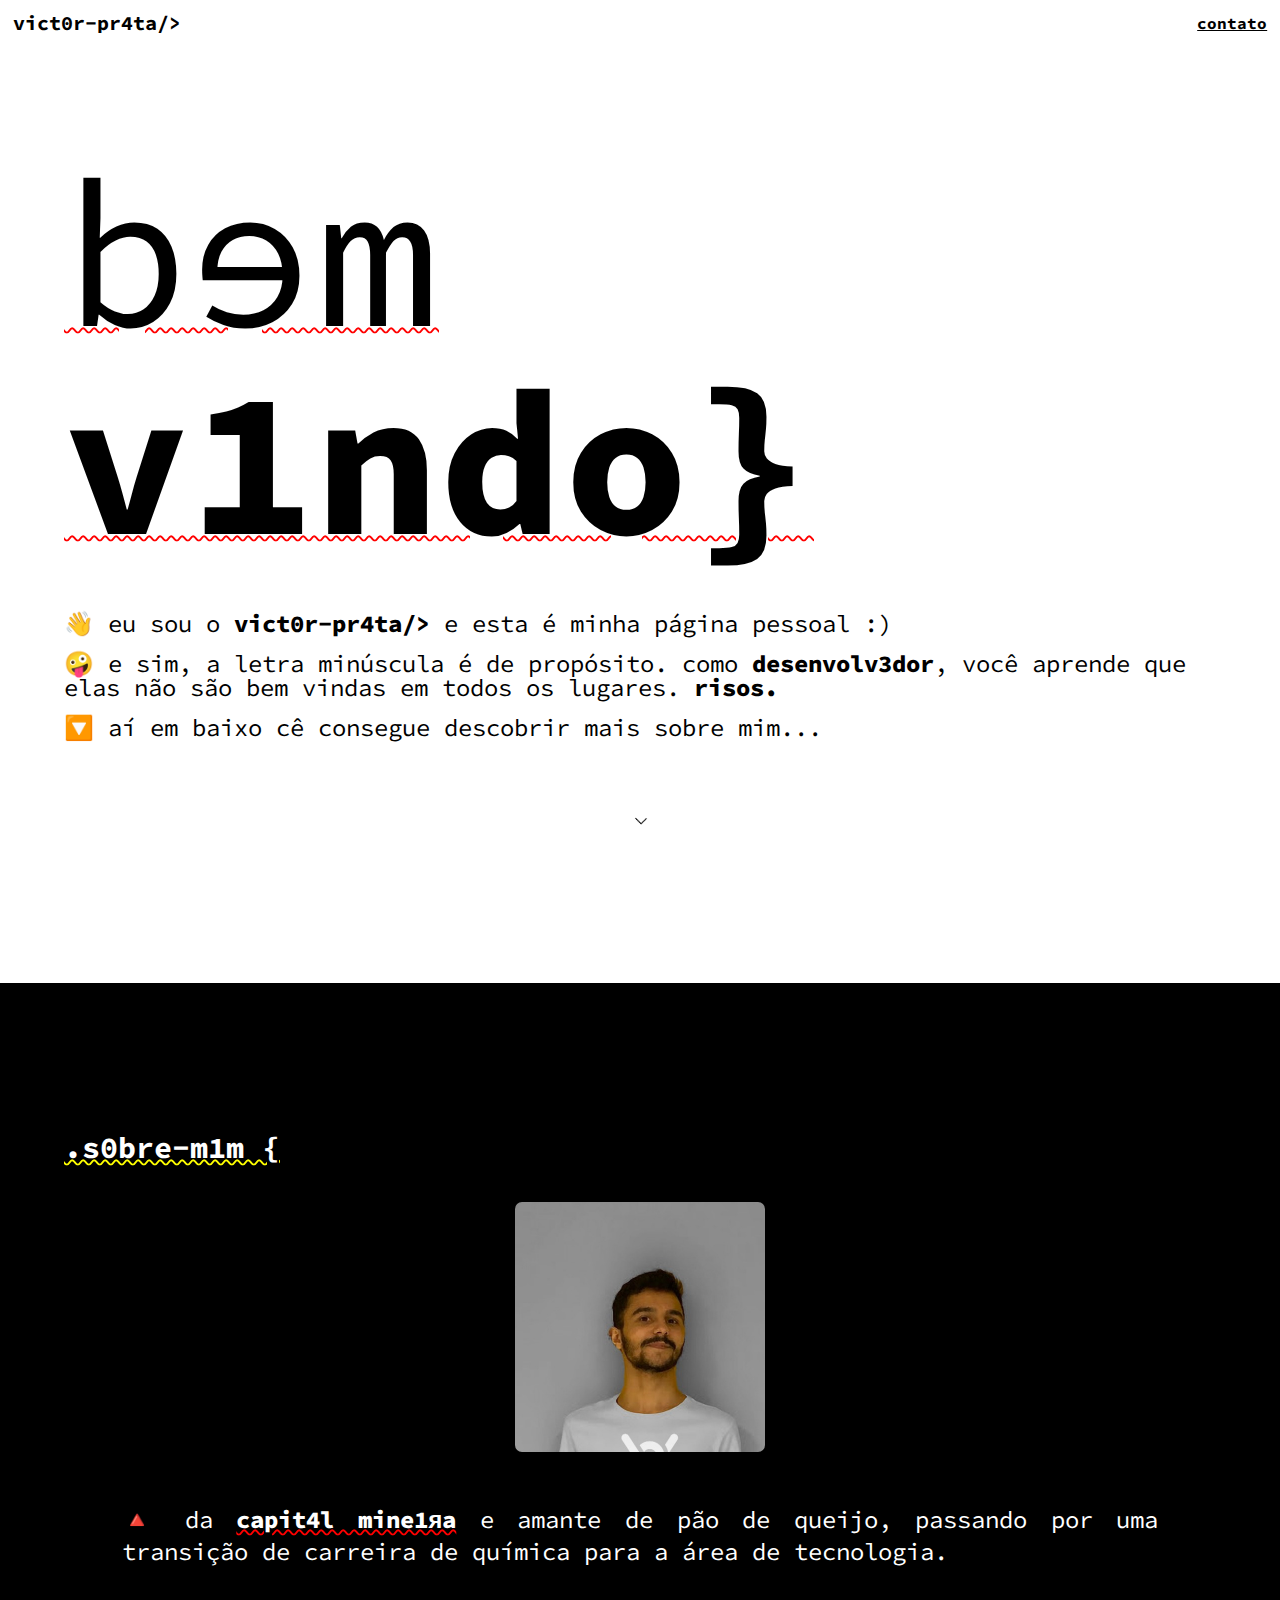
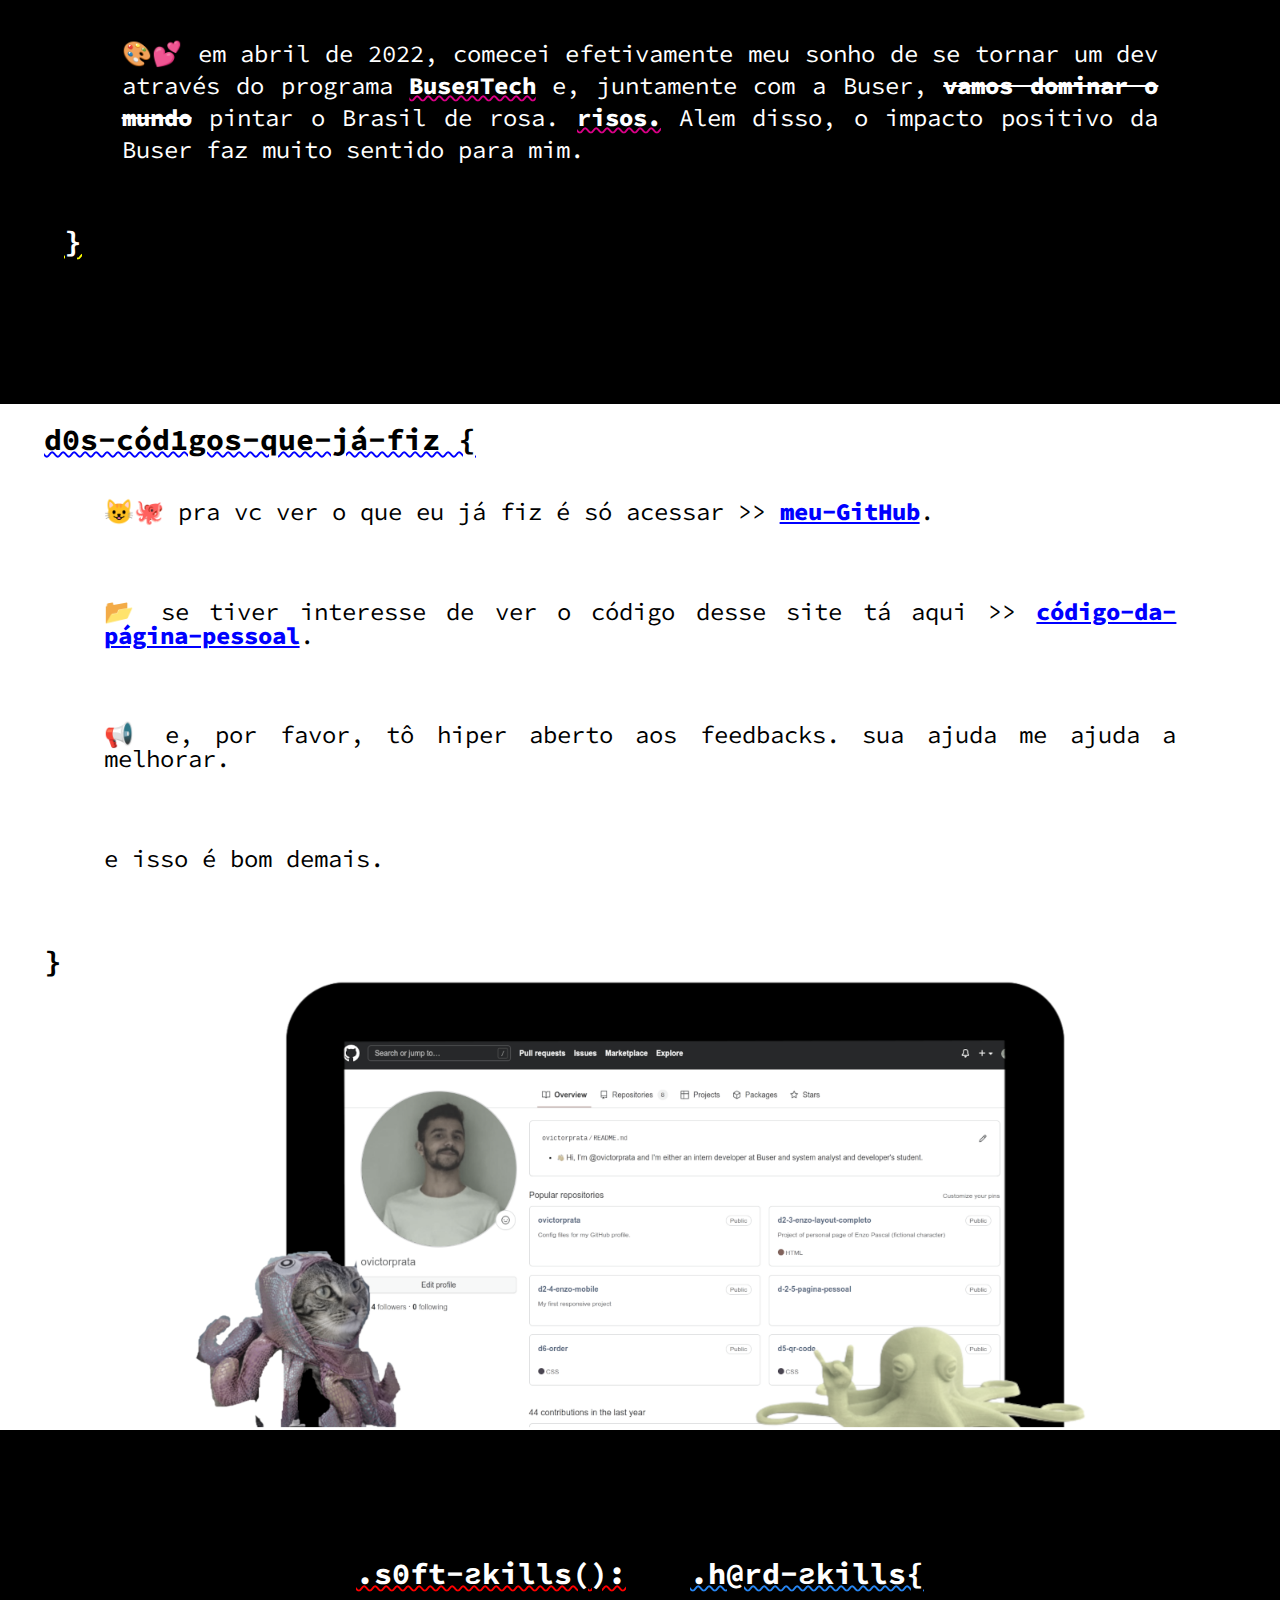
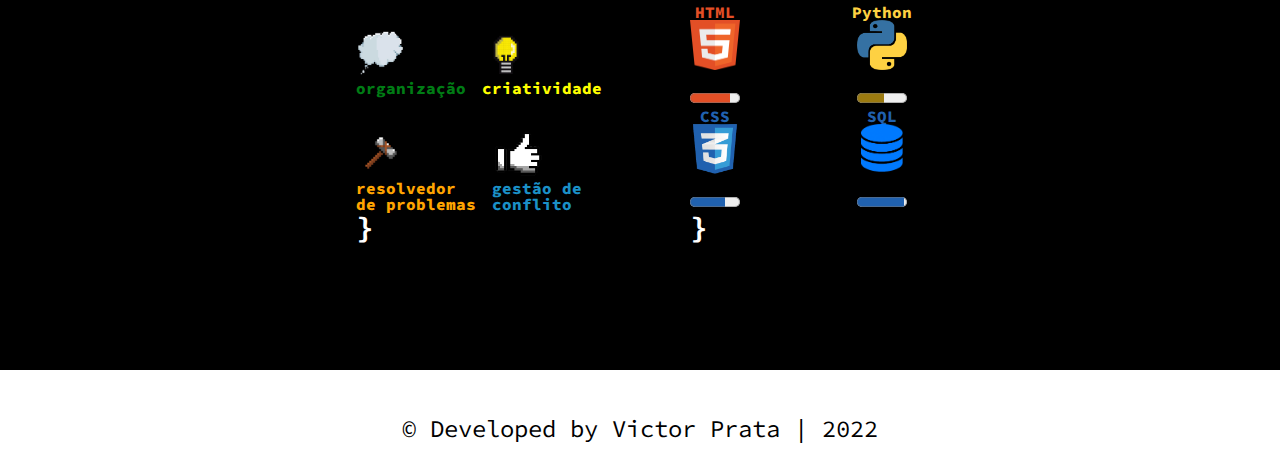
<file: index.html>
<!DOCTYPE html>
<html lang="en">
  <head>
    <meta charset="UTF-8" />
    <meta http-equiv="X-UA-Compatible" content="IE=edge" />
    <meta name="viewport" content="width=device-width, initial-scale=1.0" />
    <link rel="stylesheet" href="./css/reset.css" />
    <link rel="stylesheet" href="./css/style.css" />
    <link rel="preconnect" href="https://fonts.googleapis.com" />
    <link rel="preconnect" href="https://fonts.gstatic.com" crossorigin />
    <link
      href="https://fonts.googleapis.com/css2?family=Cookie&family=Roboto:wght@100;300;400;500;700;900&family=Rubik+Mono+One&display=swap"
      rel="stylesheet"
    />
    <link
    class="fonte--grande"
    rel="stylesheet"
    href="https://pro.fontawesome.com/releases/v5.10.0/css/all.css"
    integrity="sha384-AYmEC3Yw5cVb3ZcuHtOA93w35dYTsvhLPVnYs9eStHfGJvOvKxVfELGroGkvsg+p"
    crossorigin="anonymous"
  />
    <link rel="preconnect" href="https://fonts.googleapis.com" />
    <link rel="preconnect" href="https://fonts.gstatic.com" crossorigin />
    <link
      href="https://fonts.googleapis.com/css2?family=Cookie&family=Roboto:wght@100;300;400;500;700;900&family=Rubik+Mono+One&family=Source+Code+Pro:wght@200;300;400;500;600;700;800;900&display=swap"
      rel="stylesheet"
    />
    <title><Victor Prata/></title>
  </head>
  <body>
    <div class="cover-page">
      <nav>
        <h1 class="my-name">vict0r-pr4ta&#47;&#62;</h1>
        <div>
          <a href="#contato" id="menu">contato</a>
          <!-- <img src="./img/menu-icon.png" /> -->
        </div>
      </nav>
    </div>

    <!-- INDEX  -->
    <div class="index" id=" ">
      <div class="index__header">
        <p>bɘm</p>
        <p class="second-line">v1ndo}</p>
      </div>
      <div class="index-content">
        <p>
          👋 eu sou o <strong>vict0r-pr4ta/></strong> e esta é minha página
          pessoal :)
        </p>
        <p>
          🤪 e sim, a letra minúscula é de propósito. como
          <strong> desenvolv3dor</strong>, você aprende que elas não são bem
          vindas em todos os lugares.
          <strong>risos.</strong>
        </p>

        <p>🔽 aí em baixo cê consegue descobrir mais sobre mim...</p>
      </div>
      <div class="index__go-down">
        <a href="#my-present"><img src="./img/arrow-go-down.gif" /></a>
      </div>
    </div>

    <!-- MY PRESENTATION -->
    <div class="my-presentation" id="my-present">
      <div class="my-presentation__content">
        <h2>.s0bre-m1m {</h2>

          <div class="my-presentation__img">
            <div class="window-style">
              <img src="./img/perfil-preto.jpeg" class="presentation-img" />
            </div>
          </div>
        <p>
          🔺 da <strong class="presentation-strong">capit4l mine1ᴙa</strong> e amante de pão de queijo, passando por uma transição de carreira de química para a área de tecnologia. 
          <!-- Acredito muito que as pessoas não devem gastar suas vidas executando tarefas mecânicas e desnecessárias, por isso me vejo trabalhando com 
            as novas possibilidades do mundo digital para melhorar a qualidade de nossas vidas. -->
        </p>
       
        <p>
          🎨💕 em abril de 2022, comecei efetivamente meu sonho de se tornar um dev
          através do programa <strong class="presentation-buser">BuseᴙTech</strong> e, juntamente com a Buser, <strong class="line-through">vamos dominar o mundo</strong> pintar o Brasil
          de rosa. <strong class="presentation-buser">risos.</strong> Alem disso, o impacto positivo da Buser faz muito sentido para mim. 
        </p>

       

        <h2>}</h2>
      </div>

      <!-- MY-PRESENTATION__CONTENT END -->
    </div>

    <!-- MY PRESENTATION END -->

    <!-- PORTFOLIO -->
    <div class="portfolio">
      <div class="portfolio__content">
        <h2 class="title-dark portifolio__title">d0s-cód1gos-que-já-fiz {</h2>
        <p>😺🐙 pra vc ver o que eu já fiz é só acessar >> <a href="https://github.com/ovictorprata">meu-GitHub</a>.</p>
        <p>
          📂 se tiver interesse de ver o código desse site tá aqui >> <a href="https://github.com/ovictorprata/d9-pagina-pessoal">código-da-página-pessoal</a>.
        </p>
        <p>
          📢 e, por favor, tô hiper aberto aos feedbacks. sua ajuda me ajuda a melhorar. </p><p>e isso é bom demais.
        </p>
        <h2>}</h2> 
      </div>
      <div class="portfolio__img">
        <img src="./img/github-personal-page.png" class="git-hub" />
      </div>
      <!-- PORTFOLIO END -->
    </div>

    <!-- SKILLS -->
    <div class="my-presentation skill">
      <div class="my-presentation__content ">
        <div>
          <h2 class="skill-title">.s0ft-ƨkills():</h2>
        </div>

        <div>


            <div class="soft-skill">
              <div class="soft-skill__box">

                <div class="soft-skill-box">
                  <img src="./img/organization.png">
                  <h4 class="box3">organização</h4>
                </div>
      
                <div class="soft-skill-box">
                  <img src="./img/light-bulb.png">
                  <h4 class="box1">criatividade</h4>
                </div>
              </div>
              <!-- BOX 1 -->
              <div class="soft-skill__box">
                  <div class="soft-skill-box">
                    <img src="./img/hammer.png">
                    <h4 class="box2">resolvedor </h4><h4 class="box2">de problemas</h4>
                  </div>
        
                  <div class="soft-skill-box">
                    <img src="./img/ok.png">
                    <h4 class="box4">gestão de </h4><h4 class="box4">conflito</h4>
                  </div>
              </div>
              <!-- BOX 2 -->
            </div>
    
            <div>
          <h2>}</h2>
        </div>
      </div>
      
      <!-- MY-PRESENTATION__CONTENT END -->
    </div>

    <div class="hard-skill__content ">
      <div>
        <h2 class="hard-skill-title">.h@rd-ƨkills{</h2>
      </div>

      <div>


          <div class="hard-skill">
           <div class="hard-skill__box1">

            <div class="hard-skill-box">
              <div>
                <h4 class="box1">HTML</h4>
                <img src="./img/html-logo.png">
              </div>
              <div>
                <progress max="100" value="80" class="box1"></progress>
             </div>
            </div>
  
            <div class="hard-skill-box">
              <div>
                <h4 class="box2">CSS</h4>
                <img src="./img/css-logo.png">
              </div>
              <div>
                <progress max="100" value="70" class="box2"></progress>
             </div>

            </div>
          </div>
          <!-- BOX 1 -->
          <div class="hard-skill__box2">
              <div class="hard-skill-box">
                <div>
                  <h4 class="box3">Python </h4>
                  <img src="./img/python-logo.png">
                </div>
                <div>
                  <progress max="100" value="55" class="box3"></progress>
                </div>
                
              </div>
    
              <div class="hard-skill-box">
                <div>
                  <h4 class="box4">SQL</h4>
                  <img src="./img/sql-logo.png">
                </div>
                <div class="box4">
                  <progress max="100" value="95" class="box4"></progress>  
                </div>
              </div>
          </div>
          <!-- BOX 2 -->
        </div>
  
          <div>
        <h2>}</h2>
      </div>
    </div>
    
    <!-- MY-PRESENTATION__CONTENT END -->
  </div>
    <!-- MY-PRESENTATION__SKILL END -->
  </div>
</div>

    <footer id="contato">
      <div class="social-media">
        
        <div class="social-media__icon"><a href="https://slack.com/app_redirect?channel=U03A0D9FYCW"><i class="fab fa-slack"></a></i></div>
        <div class="social-media__icon"><a href="https://api.whatsapp.com/send?phone=5531992544362"><i class="fab fa-whatsapp"></a></i></div>
        <div class="social-media__icon"><a href="https://www.linkedin.com/in/victor-prata-/"><i class="fab fa-linkedin"></a></i></div>
        <div class="social-media__icon"><a href="https://github.com/ovictorprata"><i class="fab fa-github"></a></i></div>
      </div>

      <div>
        <p>© Developed by Victor Prata | 2022</p>
      </div>
    </footer>

    <div class="btn-home">
      <a href="#inicio"><i class="fas fa-angle-up"></i></a>
    </div>
     </body>
</html>
</file>
<file: css/style.css>
* {
  scroll-behavior: smooth;
}
body {
  font-family: "Source Code Pro", monospace;
}

/*MENU START*/

.btn-inicio {
  width: 45px;
  background-color: #878787;
  height: 45px;
  border-radius: 50%;
  font-size: 2.8rem;
  text-align: center;
  position: fixed;
  bottom: 30px;
  right: 30px;
  z-index: 1;
  opacity: 0.5;
}

.btn-home:hover {
  opacity: 0.9;
}

@media (max-width: 430px) {
  .btn-home {
    opacity: 0;
  }
}
nav {
  display: flex;
  align-items: center;
  justify-content: space-between;
  flex-direction: row;
  color: rgb(0, 0, 0);
  padding: 1vw;
  font-weight: 700;
  position: fixed;
  background-color: white;
  min-width: 98vw;
}
nav img {
  width: 15px;
}

nav #menu {
  text-decoration: underline;
  color: black;
}

/*MY NAME MENU TYPING STYLE*/
nav .my-name {
  white-space: nowrap;
  overflow: hidden;
  animation: typewriter 1.5s steps(40), blink 200ms steps(40);
  border-right: 10px solid white;
}
@keyframes typewriter {
  from {
    width: 0%;
  }
  to {
    width: 25%;
  }
}
@keyframes blink {
  from {
    border-color: white;
  }
  to {
    border-color: transparent;
  }
}

/*MY NAME MENU END*/

a {
  text-decoration: none;
  color: white;
}

h1 {
  font-size: 20px;
  width: auto;
  font-weight: 700;
}

h2 {
  font-size: 30px;
  width: auto;
  font-weight: 700;
}
/*MENU END*/

/*INDEX START*/
.index {
  min-height: 95vh;
  padding: 5%;
  display: flex;
  flex-direction: column;
  justify-content: center;
  gap: 3rem;
}

.index__header p {
  font-size: 4rem;
  text-decoration: underline wavy red 2px;
}

@media (min-width: 800px) {
  .index__header p {
    font-size: 7rem;
  }
}

@media (min-width: 1024px) {
  .index__header p {
    font-size: 13rem;
  }
}

@media (min-width: 767px) {
  * p {
    font-size: 1.5rem;
  }
}

.index__header > .second-line {
  font-weight: 800;
}

.index-content strong {
  font-weight: 800;
}

.index-content > p {
  margin-bottom: 1rem;
}

.index__go-down {
  text-align: center;
  margin-bottom: 0;
}
.index__go-down img {
  width: 30px;
}
/*INDEX END*/

/*PRESENTATION START*/

.my-presentation {
  background-color: black;
  color: white;
  min-height: 85vh;
  display: flex;
  align-items: center;
  justify-content: center;
  flex-wrap: wrap;
  padding: 10% 5% 10% 5%;
  gap: 4rem;
}

@media (min-width: 1440px) {
  .my-presentation {
    gap: 20rem;
  }
}

.my-presentation__content {
  text-align: justify;
  display: flex;
  flex-direction: column;
  gap: 2.5rem;
}
.my-presentation__content > p {
  padding-top: 10px;
  padding-left: 5%;
  padding-right: 5%;
  line-height: 15px;
  margin-bottom: 20px;
}

@media (min-width: 767px) {
  .my-presentation__content > p {
    line-height: 2rem;
  }
}

.my-presentation__content > h2 {
  text-decoration: underline wavy yellow 2px;
}

.my-presentation__content strong {
  font-weight: 800;
  color: #5e17eb;
}

.my-presentation__img {
  text-align: center;
}

.my-presentation__img img {
  border-radius: 7px;
  width: 250px;
}

.my-presentation .presentation-strong {
  text-decoration: underline wavy red 2px;
  color: white;
}

.my-presentation .presentation-buser {
  text-decoration: underline wavy #da0086 2px;
  color: white;
}

.my-presentation .my-presentation__go-down {
  width: 30px;
  text-align: left;
}

.my-presentation h4 {
  font-weight: 800;
  color: aqua;
  font-size: 1rem;
}
.my-presentation .line-through {
  text-decoration: line-through;
  color: white !important;
}

/*PRESENTATION END*/

/*PORTFOLIO*/
.portfolio {
  padding: 20px 20px 0px 20px;
  display: flex;
  justify-content: center;
  align-items: center;
  flex-direction: column;
  text-align: justify;
}

.portfolio__content {
  display: flex;
  gap: 1rem;
  flex-direction: column;
  min-width: 90vw;
}

.portfolio .portfolio__img {
  text-align: center;
  bottom: 0;
  filter: grayscale(0.8);
  transition: transform 0.2s;
}

.portfolio .portfolio__img:hover {
  filter: none;
  transform: scale(1.5);
}

.portfolio img {
  width: 80%;
  bottom: 0;
}

.portfolio a {
  color: blue;
  font-weight: 800;
  text-decoration: underline;
}

.portfolio .portifolio__title {
  text-decoration: underline wavy blue 2px;
  margin-bottom: 30px;
}

.portfolio__content p {
  padding: 0% 5% 5% 5%;
}

/*PORTFOLIO END*/

/*SKILLS START*/

@media (min-width: 767px) {
  .skill {
    min-height: auto;
  }
}

.skill__content {
  color: white;
  background-color: black;
  padding: 20px;
  display: flex;
  flex-direction: column;
  gap: 2rem;
}

.my-presentation__content {
  text-align: justify;
  display: flex;
  flex-direction: column;
  gap: 2.5rem;
}

.skill__content h3 {
  font-weight: 800;
  font-size: 1.5rem;
  color: #5e17eb;
}

.skill__content h4 {
  font-weight: 600;
  font-size: 1rem;
  color: #73b0ff;
}
.soft-skill {
  display: flex;
  flex-direction: column;
  gap: 2rem;
  flex-wrap: wrap;
  min-height: auto;
}

.soft-skill__box {
  display: flex;
  flex-direction: row;
  gap: 1rem;
}

.soft-skill-box img {
  height: 50px;
  width: 50px;
}

.soft-skill-box .box1 {
  color: yellow;
}

.soft-skill-box .box2 {
  color: orange;
}

.soft-skill-box .box3 {
  color: rgb(0, 124, 21);
}

.soft-skill-box .box4 {
  color: rgb(27, 144, 199);
}

.skill-title {
  text-decoration: underline wavy red 2px;
}

/*SOFT SKILL END*/

/*HARD SKILL START*/

.hard-skill {
  display: flex;
  gap: 7rem; /*space between columns*/
  flex-wrap: wrap;
  min-height: auto;
}

.hard-skill-title {
  text-decoration: underline wavy rgb(39, 134, 243) 2px;
}

.hard-skill__content {
  text-align: justify;
  display: flex;
  flex-direction: column;
  flex-wrap: wrap;
  gap: 1rem;
}

progress[value]::-webkit-progress-bar {
  background-color: rgb(255, 255, 255);
  accent-color: red;
}

progress {
  accent-color: red;
}

.hard-skill-box {
  display: flex;
  justify-content: center;
  align-items: center;
  flex-direction: column;
  text-align: center;
  gap: 1rem;
}

progress {
  width: 50px;
  height: 20px;
}

.hard-skill__content .box1 {
  color: #e34f26;
  accent-color: #e34f26;
}

.hard-skill__content .box2 {
  color: #2061af;
  accent-color: #2061af;
}

.hard-skill__content .box3 {
  color: #fed142;
  accent-color: #9b7a10;
}

.hard-skill__content .box4 {
  color: #2061af;
  accent-color: #2061af;
}

.hard-skill-box img {
  height: 50px;
  width: 50px;
}

/*SKILLS END*/

footer {
  height: 60px;
  display: flex;
  padding: 10px;
  flex-direction: column;
  justify-content: center;
  align-items: center;
  gap: 1rem;
  border-top: 1px solid white;
  padding-top: 20px;
  text-align: center;
}

.social-media {
  display: flex;
  flex-direction: row;
  gap: 2rem;
}
.social-media__icon i {
  font-size: 30px;
  color: #000000;
}
</file>
